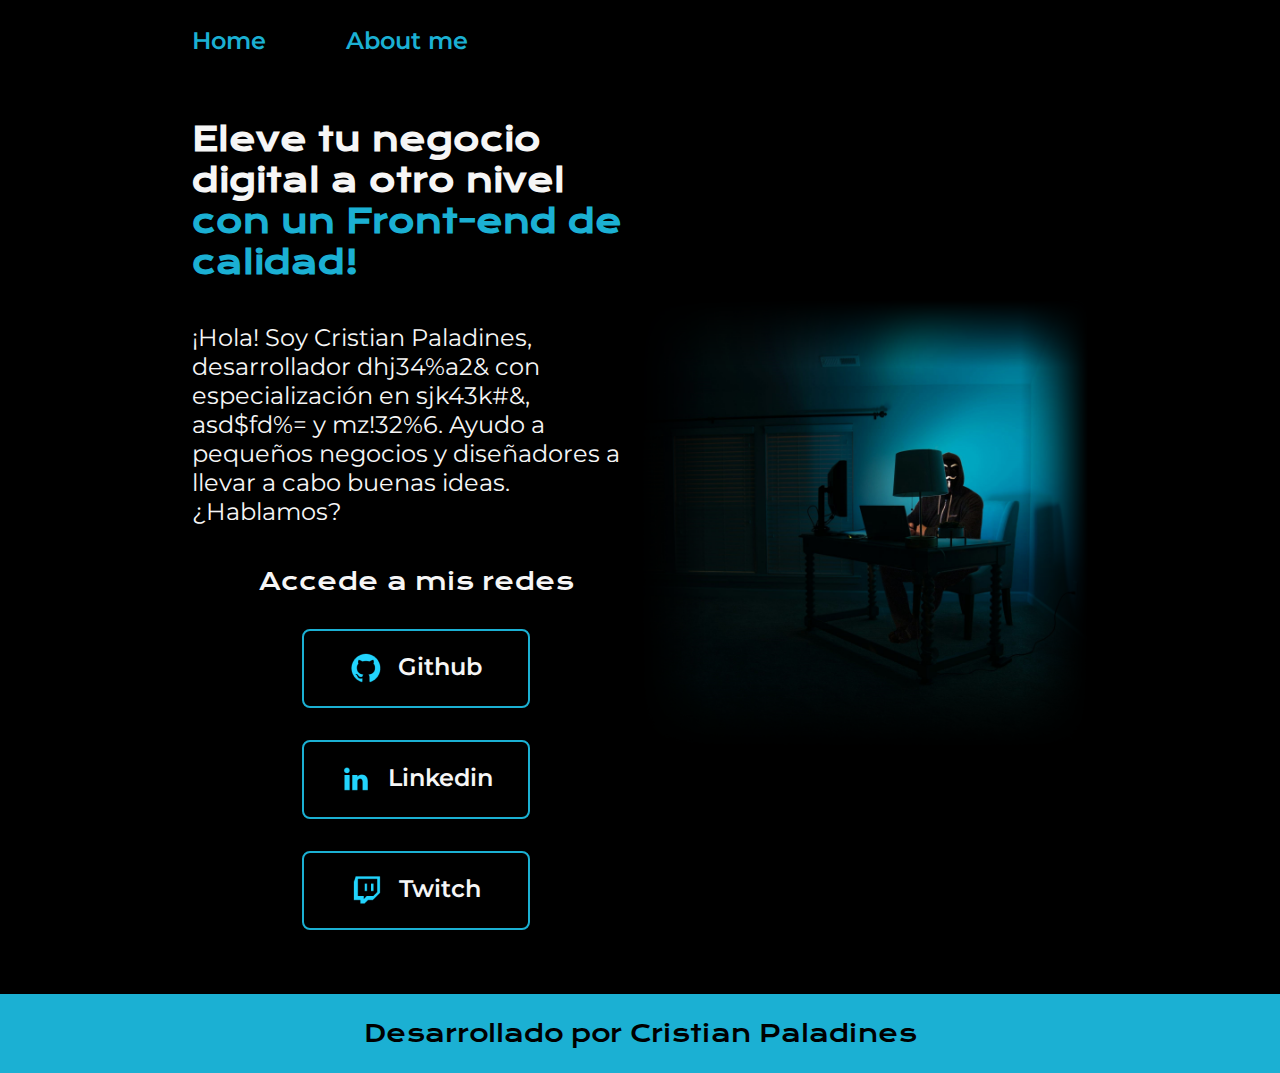
<file: index.html>
<!DOCTYPE html>
<html lang="es-mx">
<head>
    <meta charset="UTF-8"> 
    <meta http-equiv="X-UA-Compatible" content="IE=edge">
    <meta name="viewport" content="width=device-width, initial-scale=1.0">
    <title>Portafolio</title>
    <link rel="stylesheet" href="styles/style.css">
</head>
<body>
    <header class="header">
        <nav class="header__menu">
            <a class="header__menu__link" href="index.html">Home</a>
            <a class="header__menu__link" href="about.html">About me</a>
        </nav>
    </header>
    <main class="presentacion">
        <section class="presentacion__contenido">
            <h1 class="presentacion__contenido__titulo">
                Eleve tu negocio digital a otro nivel 
                <strong class="titulo-destaque">con un Front-end de calidad!
                </strong></h1>
                <p class="presentacion__contenido__texto">¡Hola! Soy Cristian Paladines, desarrollador dhj34%a2& con
                    especialización en sjk43k#&, asd$fd%= y mz!32%6. Ayudo a pequeños
                    negocios y diseñadores a llevar a cabo buenas ideas.
                    ¿Hablamos?
                </p>
                <div class="presentacion__enlaces">
                    <h2 class="presentacion__enlaces__subtitulo">Accede a mis redes</h2>
                    <a class="presentacion__enlaces__link" href="https://github.com/">
                        <img src="./assets/github.png">
                        Github
                    </a>
                    <a class="presentacion__enlaces__link" href="https://linkedin.com/in/">
                        <img src="./assets/linkedin.png">
                        Linkedin
                    </a>
                    <a class="presentacion__enlaces__link" href="https://twitch.tv/">
                        <img src="./assets/twitch.png">
                        Twitch
                    </a>
                </div>
        </section>
            <img class="presentacion__imagen" src="./assets/photo.jpg" alt="Foto persona trabajando en un computador">
    </main>
    <footer class="footer">
        <p>Desarrollado por Cristian Paladines</p>
    </footer>
</body>
</html>
</file>
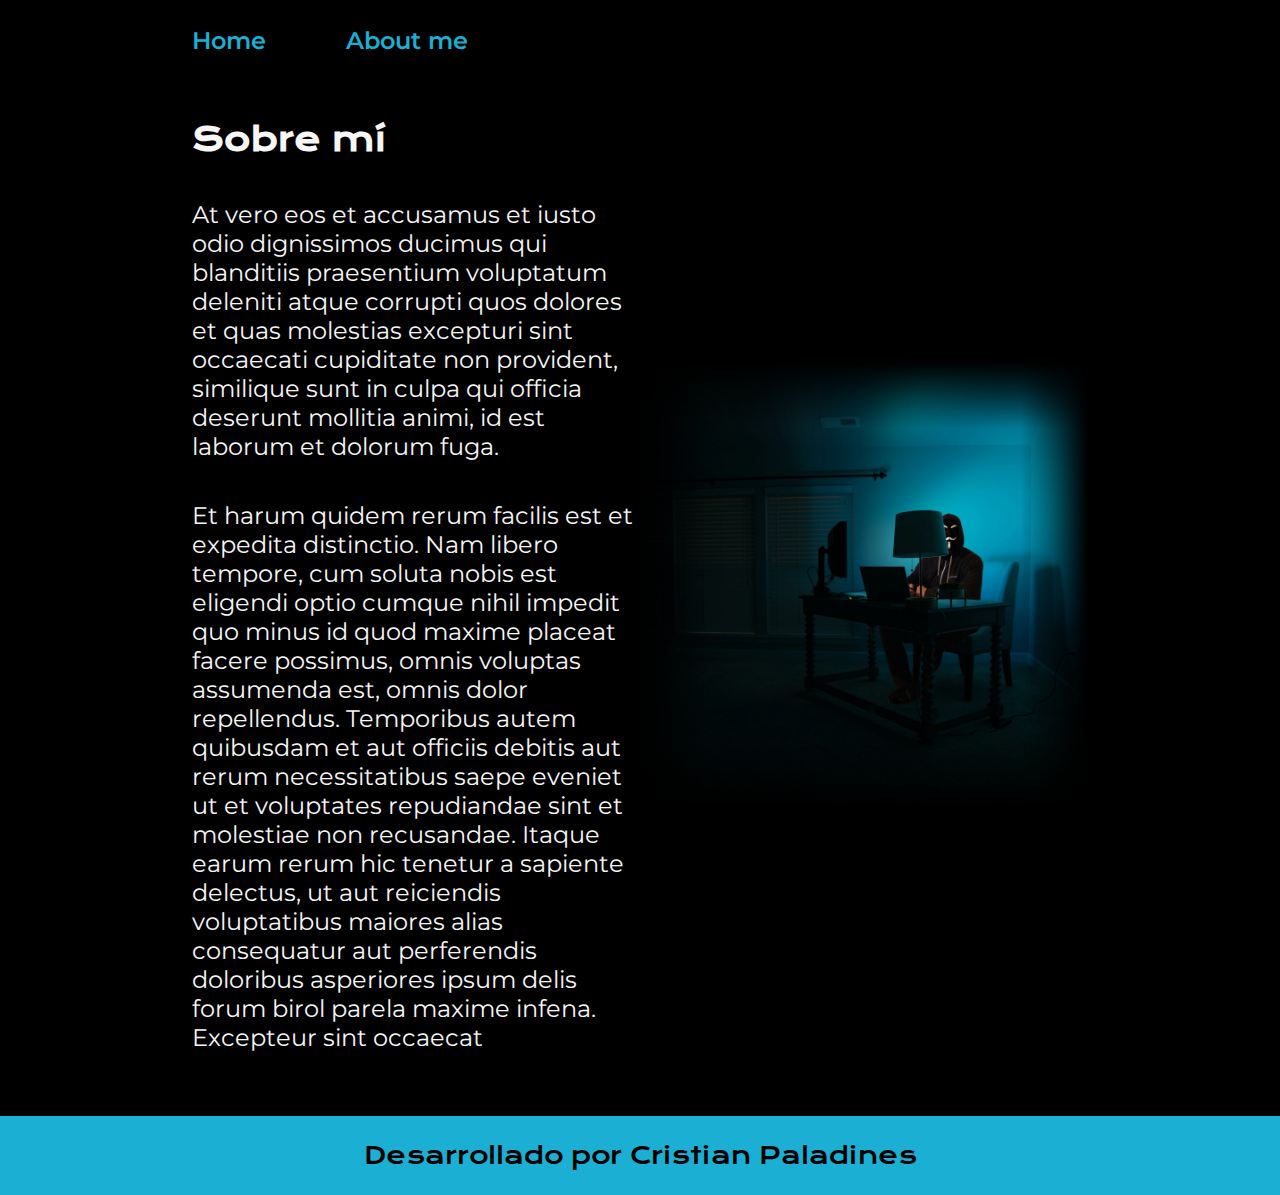
<file: about.html>
<!DOCTYPE html>
<html lang="es-mx">
<head>
    <meta charset="UTF-8">
    <meta name="viewport" content="width=device-width, initial-scale=1.0">
    <title>Portafolio</title>
    <link rel="stylesheet" href="styles/style.css">
</head>
<body>
    <header class="header">
        <nav class="header__menu">
            <a class="header__menu__link" href="index.html">Home</a>
            <a class="header__menu__link" href="about.html">About me</a>
        </nav>
    </header>
    <main class="presentacion">
        <section class="presentacion__contenido">
            <h1 class="presentacion__contenido__titulo">Sobre mí</h1>
                <p class="presentacion__contenido__texto">At vero eos et accusamus et iusto odio dignissimos ducimus qui blanditiis praesentium voluptatum deleniti
                    atque corrupti quos dolores et quas molestias excepturi sint occaecati cupiditate non provident,
                    similique sunt in culpa qui officia deserunt mollitia animi, id est laborum et dolorum fuga.
                </p>
                <p class="presentacion__contenido__texto">
                    Et harum quidem rerum facilis est et expedita distinctio. Nam libero tempore, cum soluta nobis est
                    eligendi optio cumque nihil impedit quo minus id quod maxime placeat facere possimus, omnis voluptas
                    assumenda est, omnis dolor repellendus. Temporibus autem quibusdam et aut officiis debitis aut rerum
                    necessitatibus saepe eveniet ut et voluptates repudiandae sint et molestiae non recusandae. Itaque earum
                    rerum hic tenetur a sapiente delectus, ut aut reiciendis voluptatibus maiores alias consequatur aut
                    perferendis doloribus asperiores ipsum delis forum birol parela maxime infena. Excepteur sint occaecat
                </p> 
        </section>
            <img class="presentacion__imagen" src="./assets/photo.jpg" alt="Foto persona trabajando en un computador">
    </main>
    <footer class="footer">
        <p>Desarrollado por Cristian Paladines</p>
    </footer>
</body>
</html>
</file>
<file: styles/style.css>
@import url('https://fonts.googleapis.com/css2?family=Krona+One&family=Montserrat:wght@400;600&display=swap');

:root {
    --color-primaria: #000000;
    --color-secundaria: #F6F6F6;
    --color-terciaria: #1BB0D3;
    --color-hover: #272727;

    --fuente-krona: 'Krona One', sans-serif;
    --fuente-montserrat: 'Montserrat', sans-serif;
}

* {
    padding: 0;
    margin:0;
}

body{
    box-sizing: border-box;
    background-color: var(--color-primaria);
    color: var(--color-secundaria);
}

.header{
    padding: 2% 0% 0% 15%;
}

.header__menu{
    display: flex;
    gap: 80px;
}
.header__menu__link{
    font-family: var(--fuente-montserrat);
    font-size: 1.5rem;
    font-weight: 600;
    color: var(--color-terciaria);
    text-decoration: none;

}

.presentacion {
    padding: 5% 15%;
    display: flex;
    align-items: center;
    justify-content: space-between;
}

.presentacion__contenido{
    width: 50%;
    display: flex;
    flex-direction: column;
    gap: 40px;
}

.presentacion__contenido__titulo{
    font-size: 2rem;
    font-family: var(--fuente-krona);
}

.titulo-destaque {
    color: var(--color-terciaria); ;
}

.presentacion__contenido__texto{
    font-size: 1.5rem;
    font-family: var(--fuente-montserrat);
}

.presentacion__enlaces{
    display: flex;
    flex-direction: column;
    justify-content: space-between;
    align-items: center;
    gap: 32px;
}

.presentacion__enlaces__subtitulo{
    font-family: var(--fuente-krona);
    font-weight: 400;
    font-size: 1.5rem;
}

.presentacion__enlaces__link{
      display: flex;
      justify-content: center;
      gap: 16px;
      border: 2px solid var(--color-terciaria);
      width: 50%;
      text-align: center;
      border-radius: 8px;
      font-size: 1.5rem;
      font-weight: 600;
      padding: 21.5px 0;
      text-decoration: none;
      color: var(--color-secundaria);
      font-family: var(--fuente-montserrat);
}

.presentacion__enlaces__link:hover{
    background-color: var(--color-hover);
}

/* .presentacion__imagen{
    width: 50%;
    border-radius: 15px;
} */

.presentacion__imagen {
    width: 50%;
    border-radius: 15px;
    
    -webkit-mask-image: linear-gradient(to top, transparent 0%, black 15%, black 85%, transparent 100%),
                        linear-gradient(to left, transparent 0%, black 15%, black 85%, transparent 100%);
    -webkit-mask-composite: intersect;
    -webkit-mask-repeat: no-repeat;
    -webkit-mask-position: center;
    -webkit-mask-size: cover;

    mask-image: linear-gradient(to top, transparent 0%, black 15%, black 85%, transparent 100%),
                 linear-gradient(to left, transparent 0%, black 15%, black 85%, transparent 100%);
    mask-composite: intersect;
    mask-repeat: no-repeat;
    mask-position: center;
    mask-size: cover;
}

.footer{
    color:var(--color-primaria);
    background-color: var(--color-terciaria);
    padding: 24px;
    text-align: center;
    font-family: var(--fuente-krona);
    font-size: 1.5rem;
    font-weight: 400;
}

@media (max-width: 1200px) {

    .header{
         padding: 10%;  
    }
    .header__menu{
        justify-content: center;
    }
    .presentacion{
        flex-direction: column-reverse;
        padding: 5%;

    }

    .presentacion__contenido{
        width: auto;
    }
    
}
</file>
